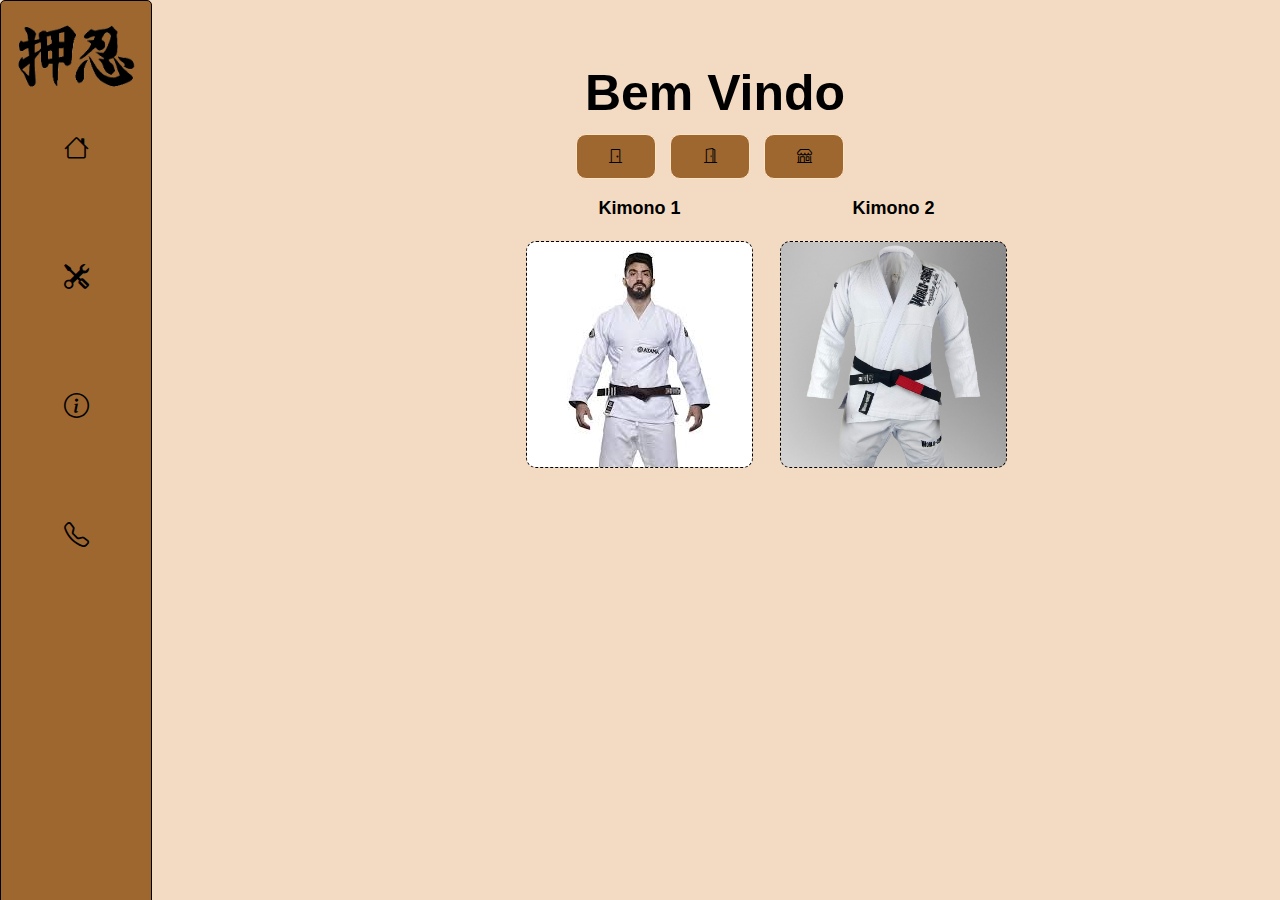
<file: trabalho/ex22-icons/index.html>
<!DOCTYPE html>
<html lang="en">
<head>
    <meta charset="UTF-8">
    <meta name="viewport" content="width=device-width, initial-scale=1.0">
    <title>Document</title>
    <link rel="stylesheet" href="style.css">
    <link rel="stylesheet" href="https://cdn.jsdelivr.net/npm/bootstrap-icons@1.11.3/font/bootstrap-icons.min.css">
    
</head>
<body>

    <nav class="sidebar">
        <img class="imgjiu"src="jiu.png">
    </br>
        <a href="index.html"><i class="bi bi-house"></i></a>
        <a href="reload.html"><i class="bi bi-tools"></i></a>
        <a href="reload.html"><i class="bi bi-info-circle"></i></a>
        <a href="faleconosco.html"><i class="bi bi-telephone"></i></a>
    </nav>
    <main class="content">
        <header>
        <div class="head">
            <h1 id="textDiv">Bem Vindo</h1>
        </div>
    </header>
    <div class="subt">
        <button class="cardbutton"><i class="bi bi-door-closed"></i></button>
        <button class="cardbutton"><i class="bi bi-door-open"></i></button>
        <button class="cardbutton"><i class="bi bi-shop"></i></button>
    </div>
    <table>
    <tr>
        <td><h3 class="nomeItem">Kimono 1</h3></td>
        <td><h3 class="nomeItem">Kimono 2</h3></td> 
    </tr>
    <tr>
        <td onclick="window.open('item1.html', '_blank')"><div class="lado" id="img1"></div></td>
        <td onclick="window.open('item2.html', '_blank')"><div class="lado" id="img2"></div></td>
    </tr>        
        </table>
    </main>
     
</body>
</html>
</file>
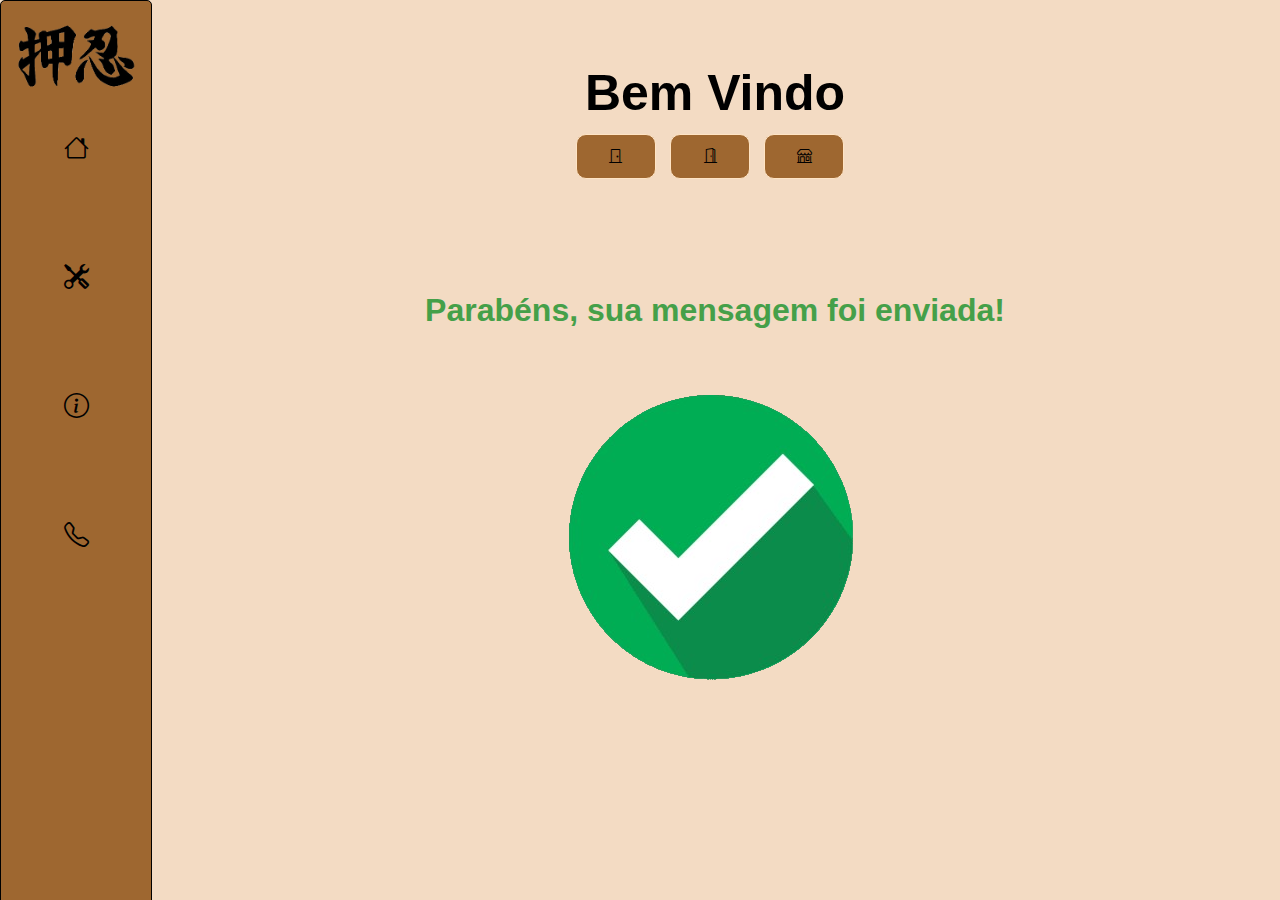
<file: trabalho/ex22-icons/enviado.html>
<!DOCTYPE html>
<html lang="pt-br">
<head>
    <meta charset="UTF-8">
    <meta name="viewport" content="width=device-width, initial-scale=1.0">
    <link rel="stylesheet" href="style.css">
    <link rel="stylesheet" href="https://cdn.jsdelivr.net/npm/bootstrap-icons@1.11.3/font/bootstrap-icons.min.css">
    <title>Enviado</title>
</head>
<body>
    <nav class="sidebar">
        <img class="imgjiu"src="jiu.png">
    </br>
        <a href="index.html"><i class="bi bi-house"></i></a>
        <a href="reload.html"><i class="bi bi-tools"></i></a>
        <a href="reload.html"><i class="bi bi-info-circle"></i></a>
        <a href="faleconosco.html"><i class="bi bi-telephone"></i></a>
    </nav>
    <main class="content">
        <header>
        <div class="head">
            <h1 id="textDiv">Bem Vindo</h1>
        </div>
    </header>
    <div class="subt">
        <button class="cardbutton"><i class="bi bi-door-closed"></i></button>
        <button class="cardbutton"><i class="bi bi-door-open"></i></button>
        <button class="cardbutton"><i class="bi bi-shop"></i></button>
    </div> 
    <h1 id="enviado">Parabéns, sua mensagem foi enviada!</h1>
    <div id="imgenviado">
        <img src="enviado.png">
    </div>
</body>
</html>
</file>
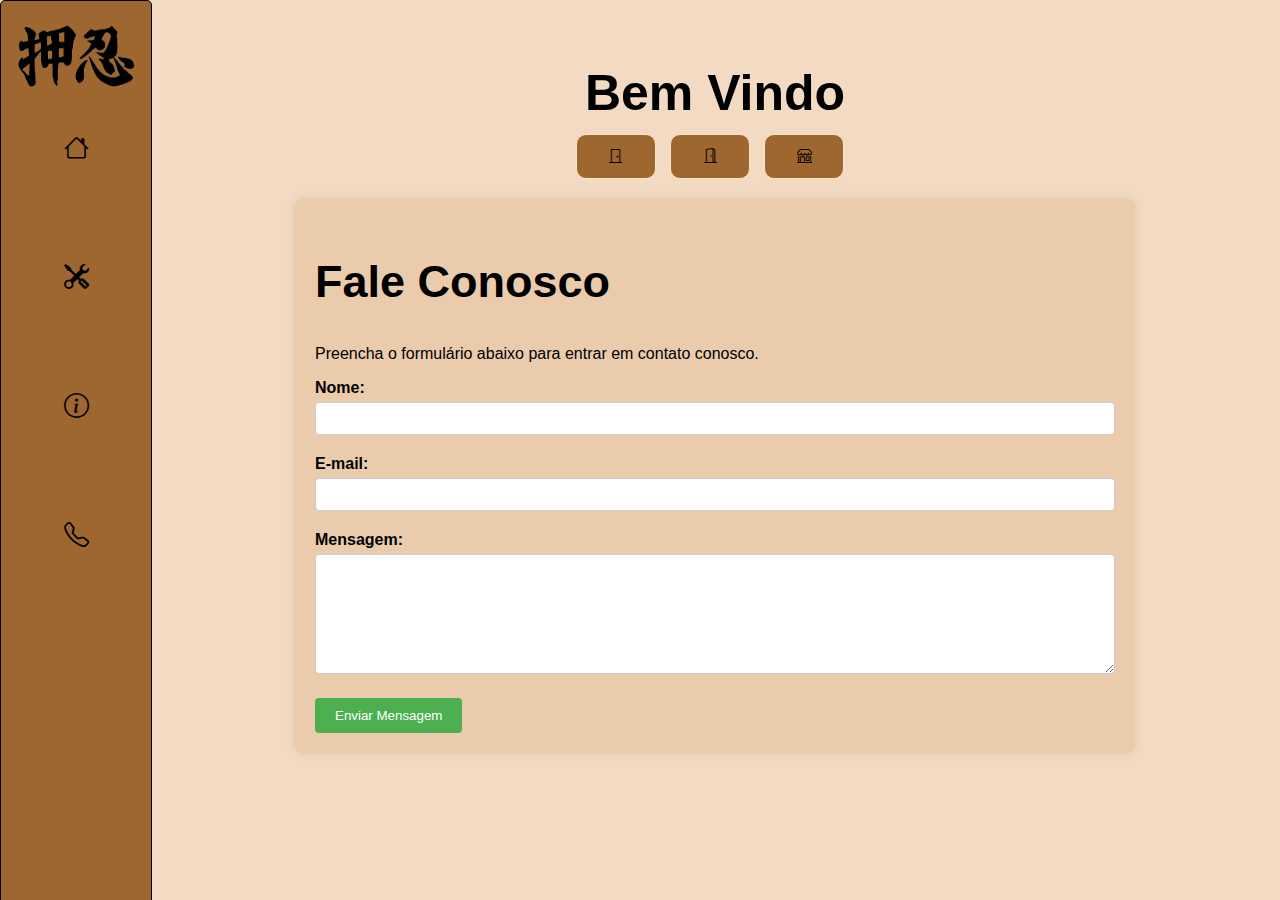
<file: trabalho/ex22-icons/faleconosco.html>
<!DOCTYPE html>
<html lang="pt-br">
<head>
    <meta charset="UTF-8">
    <meta name="viewport" content="width=device-width, initial-scale=1.0">
    <link rel="stylesheet" href="style.css">
    <link rel="stylesheet" href="https://cdn.jsdelivr.net/npm/bootstrap-icons@1.11.3/font/bootstrap-icons.min.css">
    <title>Fale Conosco</title>
</head>
<body>
    <nav class="sidebar">
        <img class="imgjiu"src="jiu.png">
    </br>
        <a href="index.html"><i class="bi bi-house"></i></a>
        <a href="reload.html"><i class="bi bi-tools"></i></a>
        <a href="reload.html"><i class="bi bi-info-circle"></i></a>
        <a href="faleconosco.html"><i class="bi bi-telephone"></i></a>
    </nav>
    <main class="content">
        <header>
        <div class="head">
            <h1 id="textDiv">Bem Vindo</h1>
        </div>
    </header>
    <div class="subt">
        <button class="cardbutton"><i class="bi bi-door-closed"></i></button>
        <button class="cardbutton"><i class="bi bi-door-open"></i></button>
        <button class="cardbutton"><i class="bi bi-shop"></i></button>
    </div> 
    <div class="container">
        <h2>Fale Conosco</h2>
        <p>Preencha o formulário abaixo para entrar em contato conosco.</p>
        
        <form action="#" method="post">
            <div class="form-group">
                <label for="nome">Nome:</label>
                <input type="text" id="nome" name="nome" required>
            </div>
            
            <div class="form-group">
                <label for="email">E-mail:</label>
                <input type="email" id="email" name="email" required>
            </div>
            
            <div class="form-group">
                <label for="mensagem">Mensagem:</label>
                <textarea id="mensagem" name="mensagem" required></textarea>
            </div>
            
            <button id="enviado.html" onclick="window.open('enviado.html', '_blank')" type="submit">Enviar Mensagem</button>
        </form>
    </div>
</body>
</html>
</file>
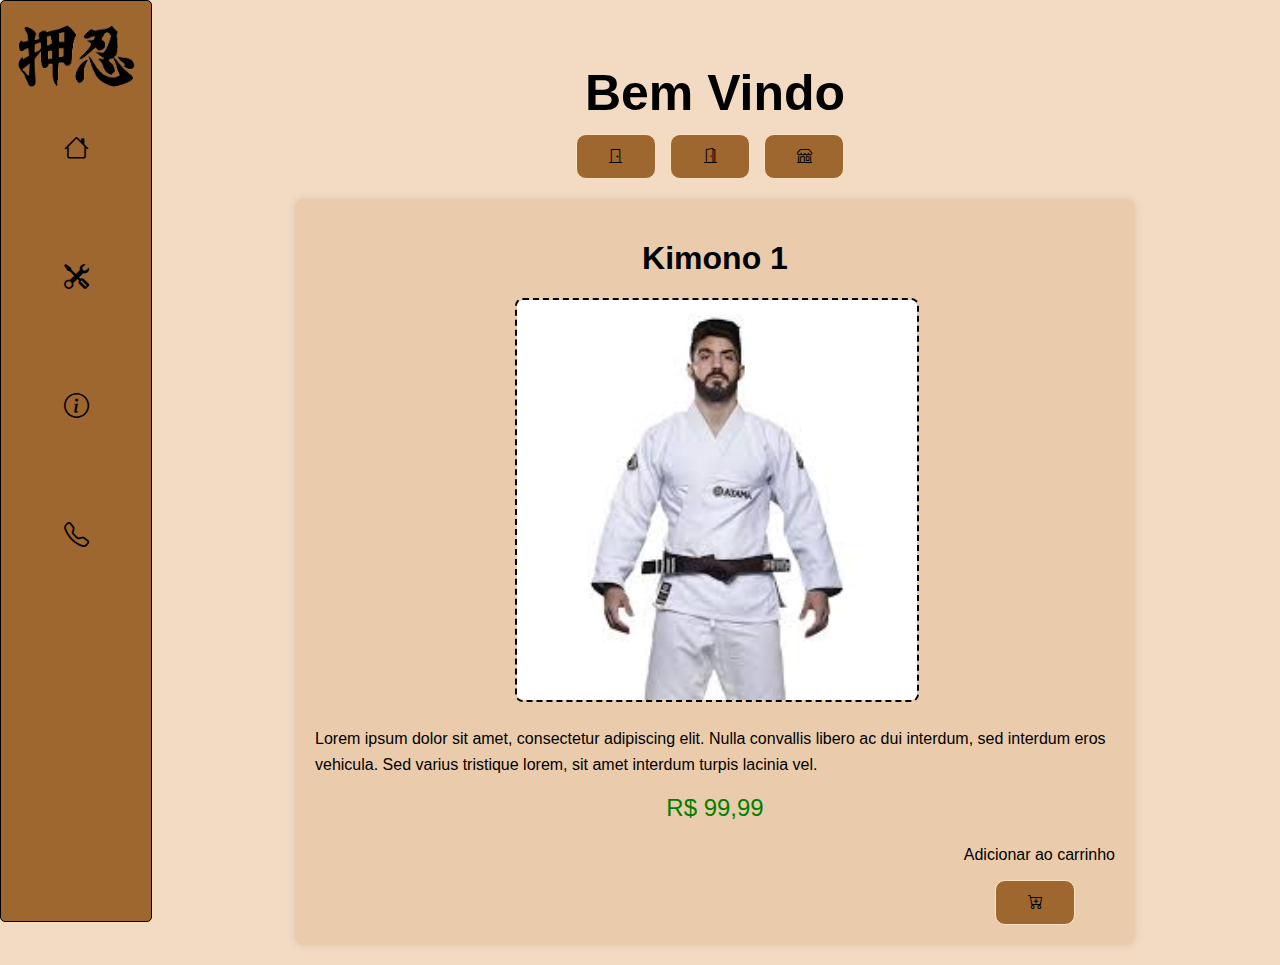
<file: trabalho/ex22-icons/item1.html>
<!DOCTYPE html>
<html lang="pt-br">
<head>
    <meta charset="UTF-8">
    <meta name="viewport" content="width=device-width, initial-scale=1.0">
    <link rel="stylesheet" href="style.css">
    <link rel="stylesheet" href="https://cdn.jsdelivr.net/npm/bootstrap-icons@1.11.3/font/bootstrap-icons.min.css">
    <title>Kimono 1</title>
</head>
<body>
    <nav class="sidebar">
        <img class="imgjiu"src="jiu.png">
    </br>
        <a href="index.html"><i class="bi bi-house"></i></a>
        <a href="reload.html"><i class="bi bi-tools"></i></a>
        <a href="reload.html"><i class="bi bi-info-circle"></i></a>
        <a href="faleconosco.html"><i class="bi bi-telephone"></i></a>
    </nav>
    <main class="content">
        <header>
        <div class="head">
            <h1 id="textDiv">Bem Vindo</h1>
        </div>
    </header>
    <div class="subt">
        <button class="cardbutton"><i class="bi bi-door-closed"></i></button>
        <button class="cardbutton"><i class="bi bi-door-open"></i></button>
        <button class="cardbutton"><i class="bi bi-shop"></i></button>
    </div> 
    <div class="container">
        <h1>Kimono 1</h1>
        <img id="kimono1" class="produto-img" src="img1.jpg" alt="Kimono branco">
        
        <div class="produto-info">
            <p class="produto-descricao">
                Lorem ipsum dolor sit amet, consectetur adipiscing elit. 
                Nulla convallis libero ac dui interdum, sed interdum eros vehicula. Sed varius tristique lorem, 
                sit amet interdum turpis lacinia vel.
            </p>
            <p class="produto-preco">R$ 99,99</p>
          
            <p id="compra">Adicionar ao carrinho</p>
            <button id="botaocompra" class="cardbutton"><i class="bi bi-cart-plus"></i></button>
        </div>
    </div>
</body>
</html>
</file>
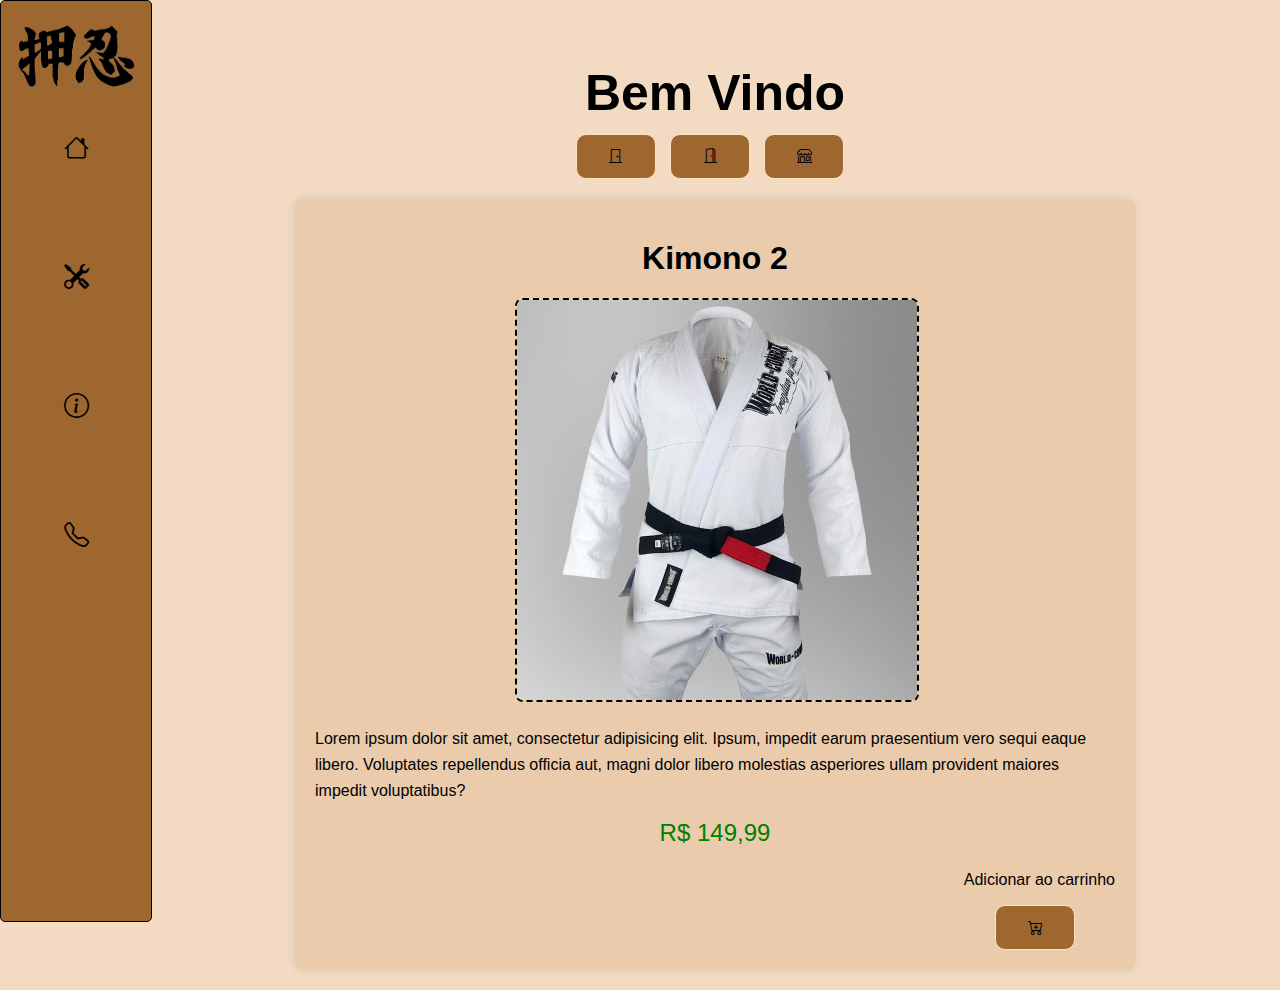
<file: trabalho/ex22-icons/item2.html>
<!DOCTYPE html>
<html lang="pt-br">
<head>
    <meta charset="UTF-8">
    <meta name="viewport" content="width=device-width, initial-scale=1.0">
    <link rel="stylesheet" href="style.css">
    <link rel="stylesheet" href="https://cdn.jsdelivr.net/npm/bootstrap-icons@1.11.3/font/bootstrap-icons.min.css">
    <title>Kimono 2</title>
</head>
<body>
    <nav class="sidebar">
        <img class="imgjiu"src="jiu.png">
    </br>
        <a href="index.html"><i class="bi bi-house"></i></a>
        <a href="reload.html"><i class="bi bi-tools"></i></a>
        <a href="reload.html"><i class="bi bi-info-circle"></i></a>
        <a href="faleconosco.html"><i class="bi bi-telephone"></i></a>
    </nav>
    <main class="content">
        <header>
        <div class="head">
            <h1 id="textDiv">Bem Vindo</h1>
        </div>
    </header>
    <div class="subt">
        <button class="cardbutton"><i class="bi bi-door-closed"></i></button>
        <button class="cardbutton"><i class="bi bi-door-open"></i></button>
        <button class="cardbutton"><i class="bi bi-shop"></i></button>
    </div> 
    <div class="container">
        <h1>Kimono 2</h1>
        <img id="compra2" class="produto-img" src="img2.jpg" alt="Kimono branco">
        
        <div class="produto-info">
            <p class="produto-descricao">
                Lorem ipsum dolor sit amet, consectetur 
                adipisicing elit. Ipsum, impedit earum praesentium vero sequi eaque 
                libero. Voluptates repellendus officia aut, magni dolor libero molestias 
                asperiores ullam provident maiores impedit voluptatibus?
            </p>
            <p class="produto-preco">R$ 149,99</p>
          
            <p id="compra">Adicionar ao carrinho</p>
            <button id="botaocompra" class="cardbutton"><i class="bi bi-cart-plus"></i></button>
        </div>
    </div>
</body>
</html>
</file>
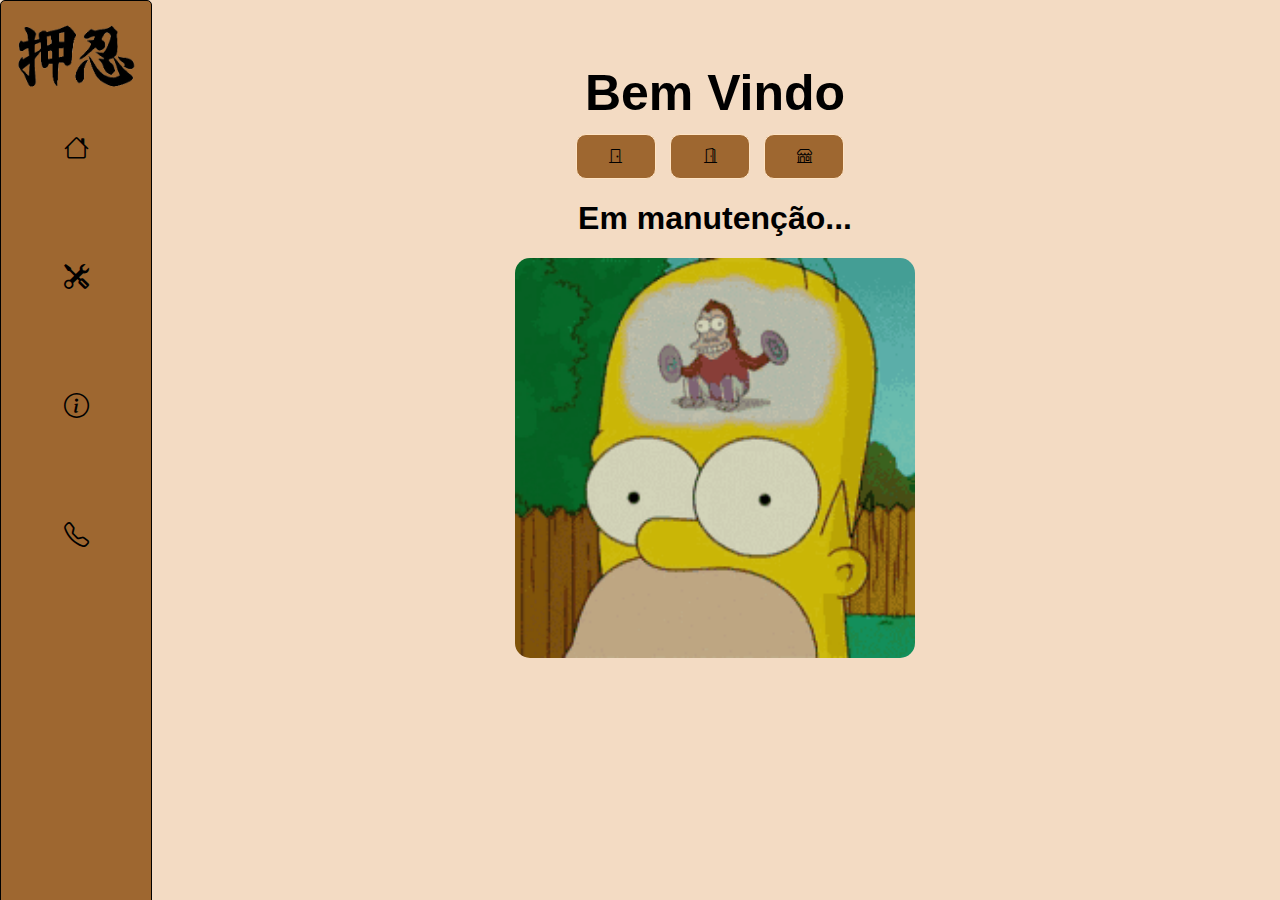
<file: trabalho/ex22-icons/reload.html>
<!DOCTYPE html>
<html lang="pt-br">
<head>
    <meta charset="UTF-8">
    <meta name="viewport" content="width=device-width, initial-scale=1.0">
    <link rel="stylesheet" href="style.css">
    <link rel="stylesheet" href="https://cdn.jsdelivr.net/npm/bootstrap-icons@1.11.3/font/bootstrap-icons.min.css">
    <title>Em manutenção</title>
</head>
<body>
    <nav class="sidebar">
        <img class="imgjiu"src="jiu.png">
    </br>
        <a href="index.html"><i class="bi bi-house"></i></a>
        <a href="reload.html"><i class="bi bi-tools"></i></a>
        <a href="reload.html"><i class="bi bi-info-circle"></i></a>
        <a href="faleconosco.html"><i class="bi bi-telephone"></i></a>
    </nav>
    <main class="content">
        <header>
        <div class="head">
            <h1 id="textDiv">Bem Vindo</h1>
        </div>
    </header>
    <div class="subt">
        <button class="cardbutton"><i class="bi bi-door-closed"></i></button>
        <button class="cardbutton"><i class="bi bi-door-open"></i></button>
        <button class="cardbutton"><i class="bi bi-shop"></i></button>
    </div> 
    <h1>
        Em manutenção...
    </h1>
    
    <div id="reload">
    
    </div>
</body>
</html>
</file>
<file: trabalho/ex22-icons/style.css>
#img2:hover{
    transition: transform 0.5s ease;
    overflow: hidden;
    transform: scale(1.2);
}
#img1:hover{
    transition: transform 0.5s ease;
    overflow: hidden;
    transform: scale(1.2);
}
table{
    text-align: center;
    margin-left: 350px;
    border-spacing: 25px 0px;
    border: 0px solid black;
}
.imgjiu{
    width: 120px;
    height: 70px; /* Altura ajustada automaticamente */
    display: block; /* Garante que a imagem se comporte como bloco */
    margin: 0 auto; /* Centraliza a imagem horizontalmente */
  }

.nomeItem{
    margin-bottom: 20px; 
    font-size: 18px; 
    font-weight: bold;
    margin-left: auto;
}
.lado{
    border: 1px;
    border-radius: 10px;
    border-style: dashed;
}
#img2{
    background-image: url(img2.jpg);
    height: 225px;
    width: 225px;
    background-repeat: no-repeat;
    background-size: cover;

}

#img1{
    background-image: url(img1.jpg);
    height: 225px;
    width: 225px;
    background-repeat: no-repeat;
}
    
.subt{
    text-align: center;
    margin-left: auto;
    margin-right: auto;
    margin-top: auto;
    margin-bottom: auto;
}
.cardbutton:hover{
    background-color: white;
    
}

.cardbutton{
    color: rgb(0, 0, 0);
    background-color: #9e6730;
    margin-right: 10px;
    height: 45px;
    width: 80px;
    font-size: 15px;
    font-weight: bold;
    border-radius: 10px;
    border: 1px solid bisque;
}
#textDiv{
    text-align: center; /* Centraliza o texto horizontalmente */
    color: black;
    font-size: 50px;
    top: 30%;
    position: relative; 
    font-weight: bold;
}
.head{

        width: 300px;
        height: 100px; 
        text-align: center;
        margin-left: auto;
        margin-right: auto;
        background-repeat: no-repeat;
        background-position: center;
        margin-top: auto;
    }
    
    body {
        font-family: arial;
        margin: 0;
        padding: 0;
        margin-top: 0px;
        background-color: #f3dbc3;
    }
    
    .sidebar{
        height: 100vh;
        width: 150px;
        position: fixed;
        top: 0;
        left: 0;
        background-color: #9e6730;
        padding-top: 20px;
        border: 1px solid black;
        border-radius: 5px;
    }
    
    .sidebar h2{
        color: black;
        text-align: center;
        margin-bottom: 20px;
    }
    
    .sidebar a{
        display: block;
        color: black;
        padding: 25px;
        text-decoration: none;
        text-align: center;
        font-size: 25px;
        margin-bottom: 50px;
    }
    
    .sidebar a:hover{
        background-color: bisque;
        border-radius: 15px;
    }
    
    .content{
        margin-left: 150px;
        padding: 0px;
        margin-top: 0px;
    }
    h2{
        font-size: 45px;
    }
    .container {
        max-width: 800px;
        margin: 20px auto;
        background-color: #eaccad;
        padding: 20px;
        border-radius: 8px;
        box-shadow: 0 0 10px rgba(0,0,0,0.1);
    }
    .produto-img {
        max-width: 400px;
        height: auto;
        border-radius: 8px;
        border: 2px dashed black;
        margin-left: 25%;
    
        
    }
    .produto-info {
        margin-top: 20px;
        border-style: dashed;
        border: black;
    }
    .produto-descricao {
        color: black;
        line-height: 1.6;
    }
    .produto-preco {
        font-size: 1.5rem;
        color: green;
        margin-top: 10px;
        text-align: center;
    }
#reload{
    background-image: url(macaco.gif);
    height: 400px;
    width: 400px;
    background-size: cover;
    background-color: #9e6730;
    margin-top: auto;
    margin-bottom: auto;
    margin-left: auto;
    margin-right: auto;
    border-radius: 15px;
}
h1{
    text-align: center;
}
#compra{
    text-align: right;
}
#botaocompra{
    margin-left: 85%;
}
#kimono1{
    width: 100%;
    height: auto;
    border-radius: 8px;
    border: 2px dashed black;
    margin-left: 25%;
    border-image-width: 400px;
    image-resolution: auto;
}
.form-group {
    margin-bottom: 20px;
}
label {
    display: block;
    font-weight: bold;
    margin-bottom: 5px;
}
input, textarea {
    width: 100%;
    padding: 8px;
    border: 1px solid #ccc;
    border-radius: 4px;
    box-sizing: border-box;
}
textarea {
    height: 120px;
}
button {
    background-color: #4CAF50;
    color: white;
    padding: 10px 20px;
    border: none;
    border-radius: 4px;
    cursor: pointer;
}
button:hover {
    background-color: #45a049;
}
#enviado{
    text-align: center;
    color: #45a049;
    margin-top: 10%;
}
#imgenviado{
    text-align: center;
}
</file>
